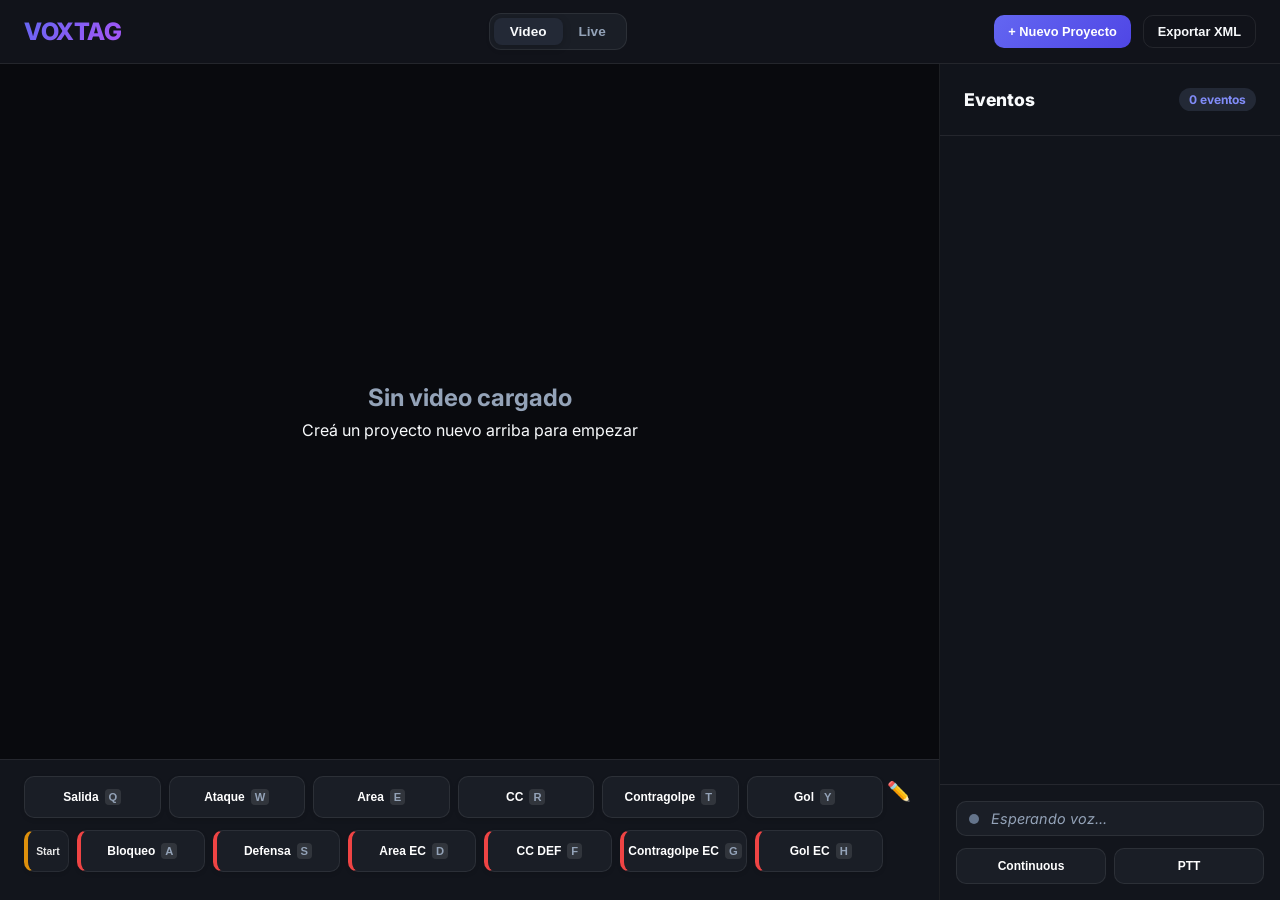
<file: index.html>
<!DOCTYPE html>
<html lang="es">
<head>
    <meta charset="UTF-8">
    <meta name="viewport" content="width=device-width, initial-scale=1.0, maximum-scale=1.0, user-scalable=no, viewport-fit=cover">
    <title>VoxTag — Voice Event Coding</title>
    <!-- Version busting -->
    <link rel="stylesheet" href="css/styles.css?v=2002">
    <link rel="preconnect" href="https://fonts.googleapis.com">
    <link rel="preconnect" href="https://fonts.gstatic.com" crossorigin>
    <link href="https://fonts.googleapis.com/css2?family=Inter:wght@400;500;600;700;800;900&display=swap" rel="stylesheet">
</head>
<body id="voxtag-app">
    <header id="app-header">
        <div class="logo">VOXTAG</div>
        <div class="switcher">
            <button id="mode-video" class="active">Video</button>
            <button id="mode-live">Live</button>
        </div>
        <div class="header-actions">
            <button id="btn-new-game" class="btn btn-sm btn-primary">+ Nuevo Proyecto</button>
            <button id="btn-export" class="btn btn-sm btn-outline">Exportar XML</button>
        </div>
    </header>

    <main id="main-container">
        <section id="interaction-area">
            <div id="media-slot">
                <div id="player-container">
                    <div id="video-player-container"></div>
                    <div id="no-game-overlay" class="player-overlay">
                        <div class="overlay-content">
                            <h3>Sin video cargado</h3>
                            <p>Creá un proyecto nuevo arriba para empezar</p>
                        </div>
                    </div>
                </div>

                <div id="live-display" style="display: none;">
                    <div id="live-timer-display">00:00</div>
                    <button id="btn-timer-toggle" class="btn btn-primary" style="padding: 16px 40px; font-size: 1.2rem;">Iniciar Partido</button>
                </div>
            </div>

            <div id="tag-bar" class="tag-bar">
                <div class="tag-bar-header" style="display: flex; justify-content: space-between; margin-bottom: 12px; align-items: flex-start;">
                    <div class="tag-rows-wrap" style="flex: 1;">
                        <div class="tag-team-row" id="tag-buttons-a"></div>
                        <div class="tag-team-row" id="tag-buttons-b"></div>
                    </div>
                    <button id="btn-toggle-tag-editor" class="btn btn-ghost" style="font-size: 1.2rem;">✏️</button>
                </div>

                <!-- Tag editor (inline) -->
                <div id="tag-editor-inline" class="tag-editor-inline" style="display: none;">
                    <div class="tag-editor-inline-row">
                        <input id="edit-tag-label" type="text" placeholder="Nombre" />
                        <input id="edit-tag-pre" type="number" class="tag-edit-num" placeholder="Pre" min="0" />
                        <input id="edit-tag-post" type="number" class="tag-edit-num" placeholder="Post" min="0" />
                        <select id="edit-tag-row">
                            <option value="top">Propio (Arriba)</option>
                            <option value="bottom">Rival (Abajo)</option>
                        </select>
                        <input id="edit-tag-aliases" type="text" placeholder="Apodos (separados por coma)" style="flex: 1; min-width: 150px;" />
                        <button id="btn-save-tag" class="btn btn-primary btn-sm">Guardar</button>
                        <button id="btn-delete-tag" class="btn btn-outline btn-sm" style="color: var(--danger);">🗑️</button>
                        <button id="btn-cancel-tag-edit" class="btn btn-ghost btn-sm">✕</button>
                    </div>
                </div>
            </div>

            </div>
        </section>

        <section id="event-sidebar">
            <div class="sidebar-header">
                <h3>Eventos</h3>
                <span id="event-count" class="badge">0 eventos</span>
            </div>
            <div id="event-list"></div>

            <div id="voice-controls">
                <div class="voice-status-bar">
                    <div id="voice-indicator" class="indicator"></div>
                    <div id="recognized-output" class="recognized-text">Esperando voz...</div>
                </div>
                <div class="voice-buttons">
                    <button id="btn-voice-constant" class="btn-voice btn-constant" title="Continuous Mode">Continuous</button>
                    <button id="btn-voice-ptt" class="btn-voice btn-ptt" title="Push-to-Talk">PTT</button>
                </div>
            </div>
        </section>
    </main>

    <div id="modal-new-game" class="modal hidden" style="display: none;">
        <div class="modal-backdrop"></div>
        <div class="modal-box">
            <h2>Nuevo Proyecto</h2>
            <div class="form-group">
                <label>Título del Partido</label>
                <input id="input-game-title" type="text" placeholder="Ej: Final de Copa">
            </div>
            <div class="form-group">
                <label>Tipo de Proyecto</label>
                <div class="mode-selector-modal">
                    <label class="radio-label">
                        <input type="radio" name="project-mode" value="video" checked> Video (YouTube)
                    </label>
                    <label class="radio-label">
                        <input type="radio" name="project-mode" value="live"> Live (Cronómetro)
                    </label>
                </div>
            </div>
            <div id="yt-input-group" class="form-group">
                <label>YouTube Link o ID</label>
                <input id="input-youtube-id" type="text" placeholder="https://www.youtube.com/watch?v=...">
            </div>
            <div class="modal-actions">
                <button id="btn-cancel-game" class="btn btn-outline">Cancelar</button>
                <button id="btn-save-game" class="btn btn-primary">Crear Proyecto</button>
            </div>
        </div>
    </div>

    <div id="toast-container"></div>

    <!-- Scripts -->
    <script src="js/VideoPlayer.js?v=1773"></script>
    <script src="js/YTPlayer.js?v=1773"></script>
    <script src="js/store.js?v=1773"></script>
    <script src="js/timer.js?v=1773"></script>
    <script src="js/voice.js?v=1773"></script>
    <script src="js/export.js?v=1773"></script>
    <script src="js/app.js?v=1773"></script>
</body>
</html>
</file>
<file: css/styles.css>
/* ═══════════════════════════════════════════
   VoxTag — Premium Design System
   ═══════════════════════════════════════════ */

:root {
  --bg-primary: #0a0c10;
  --bg-secondary: #12151c;
  --bg-tertiary: #1a1e26;
  --bg-elevated: #232936;
  --bg-hover: #2d3444;
  
  --text-primary: #f8fafc;
  --text-secondary: #94a3b8;
  --text-muted: #64748b;

  --accent: #6366f1;
  --accent-hover: #818cf8;
  --accent-glow: rgba(99, 102, 241, 0.2);
  
  --success: #10b981;
  --danger: #ef4444;
  --warning: #f59e0b;

  --border: rgba(255,255,255,0.08);
  
  --r-md: 10px;
  --shadow-lg: 0 10px 25px -5px rgba(0, 0, 0, 0.3);
}

* { box-sizing: border-box; margin: 0; padding: 0; }

body {
  font-family: 'Inter', system-ui, -apple-system, sans-serif;
  background: var(--bg-primary);
  color: var(--text-primary);
  height: 100vh;
  display: flex;
  flex-direction: column;
  overflow: hidden;
  -webkit-font-smoothing: antialiased;
}

/* ── Header ── */
#app-header {
  height: 64px;
  display: flex;
  align-items: center;
  justify-content: space-between;
  padding: 0 24px;
  background: rgba(18, 21, 28, 0.95);
  backdrop-filter: blur(10px);
  border-bottom: 1px solid var(--border);
  z-index: 100;
}

.logo { 
    font-weight: 800; 
    font-size: 1.5rem; 
    letter-spacing: -0.02em; 
    background: linear-gradient(135deg, #6366f1, #a855f7);
    -webkit-background-clip: text;
    -webkit-text-fill-color: transparent;
}

.switcher {
    display: flex;
    background: var(--bg-tertiary);
    padding: 4px;
    border-radius: 12px;
    border: 1px solid var(--border);
}

.switcher button {
    padding: 6px 16px;
    border: none;
    border-radius: 8px;
    background: transparent;
    color: var(--text-secondary);
    font-weight: 700;
    font-size: 0.85rem;
    cursor: pointer;
    transition: all 0.2s;
}

.switcher button.active {
    background: var(--bg-elevated);
    color: var(--text-primary);
    box-shadow: 0 2px 8px rgba(0,0,0,0.2);
}

.header-actions { display: flex; gap: 12px; }

/* ── Main Layout ── */
#main-container {
  height: calc(100vh - 64px);
  display: grid;
  grid-template-columns: 1fr 340px;
  overflow: hidden;
}

#interaction-area {
  display: flex;
  flex-direction: column;
  border-right: 1px solid var(--border);
  height: 100%;
  overflow: hidden;
}

#media-slot {
  flex: 1;
  background: #000;
  position: relative;
  display: flex;
  align-items: center; justify-content: center;
  min-height: 0;
  overflow: hidden;
}

#player-container, #live-display { 
  width: 100%; 
  height: 100%; 
  position: relative; 
  display: flex;
  align-items: center;
  justify-content: center;
  padding: 20px;
}
#video-player-container { 
  width: auto;
  max-width: 100%;
  max-height: 100%;
  aspect-ratio: 16 / 9;
  background: #000;
  box-shadow: 0 20px 50px rgba(0,0,0,0.5);
  border-radius: 8px;
  overflow: hidden;
  position: relative; 
}

#video-player-container iframe {
  position: absolute;
  top: 0; left: 0;
  width: 100%;
  height: 100%;
}

.player-overlay {
  position: absolute; inset: 0; background: rgba(10, 12, 16, 0.9);
  display: flex; align-items: center; justify-content: center; text-align: center;
  z-index: 10;
}

.overlay-content h3 { font-size: 1.5rem; margin-bottom: 8px; color: var(--text-secondary); }

/* ── Live Display ── */
#live-display {
    display: flex;
    flex-direction: column;
    align-items: center;
    justify-content: center;
    gap: 30px;
}
#live-timer-display { font-size: 8rem; font-weight: 900; font-variant-numeric: tabular-nums; letter-spacing: -2px; }

/* ── Tag Bar ── */
.tag-bar {
  background: var(--bg-secondary);
  padding: 16px 24px;
  border-top: 1px solid var(--border);
  flex-shrink: 0;
}

.tag-rows-wrap { display: flex; flex-direction: column; gap: 12px; }
.tag-team-row { display: flex; gap: 8px; min-height: 42px; width: 100%; }

.tag-btn {
  flex: 1 1 0;
  min-width: 0;
  justify-content: center;
  padding: 8px 4px;
  border-radius: 10px;
  border: 1px solid var(--border);
  background: var(--bg-tertiary);
  color: #fff;
  font-weight: 700;
  font-size: 0.75rem;
  cursor: pointer;
  transition: all 0.2s cubic-bezier(0.4, 0, 0.2, 1);
  display: flex;
  align-items: center;
  gap: 6px;
  box-shadow: 0 2px 4px rgba(0,0,0,0.1);
  white-space: nowrap;
  overflow: hidden;
  text-overflow: ellipsis;
}

.tag-btn:hover { 
    transform: translateY(-2px);
    border-color: var(--accent);
    background: var(--bg-hover);
    box-shadow: 0 4px 12px rgba(0,0,0,0.2);
}

.tag-btn-rival { border-left: 4px solid var(--danger); }
.tag-btn.tag-flash { animation: tagFlash 0.5s; background: var(--accent); }

@keyframes tagFlash { 
    0% { transform: scale(1); background: var(--accent); }
    50% { transform: scale(1.05); background: white; color: black; }
    100% { transform: scale(1); }
}

@keyframes timerBlink {
    0%, 100% { opacity: 1; color: var(--text-primary); }
    50% { opacity: 0.3; color: var(--warning); }
}

.timer-blink {
    animation: timerBlink 1.2s infinite;
}

/* ── Start Button ── */
.tag-btn-sync {
    flex: 0 0 45px !important; /* Ancho fijo pequeño, aprox mitad de un botón standard */
    border-left: 4px solid var(--warning) !important;
    min-width: 45px !important;
    font-size: 0.65rem !important;
    opacity: 0.9;
}
.tag-btn-sync:hover { border-color: var(--warning) !important; opacity: 1; }

/* Mobile start button */
@media (max-width: 1024px) {
    .tag-btn-sync {
        flex: 1 1 100% !important;
        min-width: 100% !important;
        height: 34px !important;
        order: -1; /* Asegurar que esté arriba */
        margin-bottom: 4px;
    }
}

.hotkey-label { 
    font-size: 0.7rem; 
    padding: 2px 4px; 
    background: rgba(255,255,255,0.1); 
    border-radius: 4px; 
    color: var(--text-secondary); 
}

/* ── Voice ── */
#voice-controls {
  padding: 16px;
  background: var(--bg-secondary);
  border-top: 1px solid var(--border);
  flex-shrink: 0;
}

.voice-status-bar {
  display: flex;
  align-items: center;
  gap: 12px;
  margin-bottom: 12px;
  padding: 8px 12px;
  background: var(--bg-tertiary);
  border-radius: 10px;
  border: 1px solid var(--border);
}

.indicator { width: 10px; height: 10px; border-radius: 50%; background: var(--text-muted); }
.indicator.listening { 
    background: var(--danger); 
    box-shadow: 0 0 12px var(--danger); 
    animation: pulse 1.5s infinite;
}

@keyframes pulse {
    0% { opacity: 1; transform: scale(1); }
    50% { opacity: 0.6; transform: scale(1.2); }
    100% { opacity: 1; transform: scale(1); }
}

.recognized-text { font-size: 0.9rem; color: var(--text-secondary); font-style: italic; }

.voice-buttons { display: flex; gap: 8px; }
.btn-voice { 
    flex: 1; padding: 10px; border-radius: 10px; border: 1px solid var(--border); 
    background: var(--bg-tertiary); color: #fff; cursor: pointer; font-weight: 700;
    font-size: 0.75rem;
    transition: all 0.2s;
}
.btn-voice.active { background: var(--accent); border-color: transparent; box-shadow: 0 4px 12px var(--accent-glow); }

/* ── Sidebar ── */
#event-sidebar { 
    background: #11141b; 
    display: flex; 
    flex-direction: column; 
    height: 100%;
    overflow: hidden;
}
.sidebar-header { 
    padding: 24px; 
    border-bottom: 1px solid var(--border); 
    display: flex; justify-content: space-between; align-items: center; 
    flex-shrink: 0;
}
.sidebar-header h3 { font-size: 1.1rem; font-weight: 800; }
.badge { background: var(--bg-elevated); padding: 4px 10px; border-radius: 20px; font-size: 0.75rem; font-weight: 700; color: var(--accent-hover); }

#event-list { 
    flex: 1; 
    overflow-y: auto; 
    padding: 16px; 
    display: flex; 
    flex-direction: column; 
    gap: 8px; 
    min-height: 0;
}
.event-item { 
    background: var(--bg-tertiary); padding: 12px 16px; border-radius: 10px; 
    border: 1px solid var(--border); border-left: 4px solid var(--accent);
    transition: transform 0.2s;
    display: flex;
    justify-content: space-between;
    align-items: center;
    gap: 12px;
}
.event-item-content { flex: 1; min-width: 0; }
.btn-delete-event {
    background: transparent;
    color: var(--text-muted);
    border: none;
    cursor: pointer;
    padding: 6px;
    border-radius: 6px;
    transition: all 0.2s;
    display: flex;
    align-items: center; justify-content: center;
}
.btn-delete-event:hover {
    background: rgba(239, 68, 68, 0.1);
    color: var(--danger);
}
.event-item:hover { transform: translateX(4px); background: var(--bg-hover); }
.event-item-rival { border-left-color: var(--danger); }

/* ── Tag Editor Inline ── */
.tag-editor-inline {
    margin-top: 12px;
    padding: 16px;
    background: var(--bg-elevated);
    border-radius: 12px;
    border: 1px solid var(--accent);
}
.tag-editor-inline-row { display: flex; gap: 10px; align-items: center; flex-wrap: wrap; }
.tag-editor-inline-row input, .tag-editor-inline-row select { 
    padding: 8px 12px; border-radius: 8px; border: 1px solid var(--border); 
    background: var(--bg-primary); color: #fff; font-size: 0.85rem;
}
.tag-edit-num { width: 70px; }

/* ── Utils ── */
.btn { padding: 10px 20px; border-radius: 10px; border: none; cursor: pointer; font-weight: 700; font-size: 0.9rem; transition: all 0.2s; }
.btn-sm { padding: 8px 14px; font-size: 0.8rem; }
.btn-primary { background: linear-gradient(135deg, #6366f1, #4f46e5); color: #fff; }
.btn-primary:hover { filter: brightness(1.1); transform: translateY(-1px); }

.btn-danger { background: var(--danger); color: #fff; }
.btn-danger:hover { filter: brightness(1.1); transform: translateY(-1px); }

.btn-warning { background: var(--warning); color: #000; }
.btn-warning:hover { filter: brightness(1.1); transform: translateY(-1px); }
.btn-outline { background: transparent; border: 1px solid var(--border); color: var(--text-primary); }
.btn-outline:hover { background: var(--bg-tertiary); }
.btn-ghost { background: transparent; color: var(--text-muted); padding: 4px; }
.btn-ghost:hover { color: var(--text-primary); background: rgba(255,255,255,0.05); }

/* ── Modals ── */
.modal { position: fixed; inset: 0; display: flex; align-items: center; justify-content: center; z-index: 1000; }
.modal.hidden { display: none; }
.modal-backdrop { position: absolute; inset: 0; background: rgba(0,0,0,0.8); backdrop-filter: blur(4px); }
.modal-box { position: relative; width: 440px; background: var(--bg-secondary); padding: 32px; border-radius: 20px; border: 1px solid var(--border); box-shadow: var(--shadow-lg); }
.modal-box h2 { margin-bottom: 24px; font-weight: 800; }
.form-group { margin-bottom: 20px; }
.form-group label { display: block; margin-bottom: 10px; font-size: 0.85rem; font-weight: 600; color: var(--text-secondary); }
.form-group input { width: 100%; padding: 12px; border-radius: 10px; border: 1px solid var(--border); background: var(--bg-primary); color: #fff; outline: none; transition: border-color 0.2s; }
.form-group input:focus { border-color: var(--accent); }
.modal-actions { display: flex; justify-content: flex-end; gap: 12px; margin-top: 32px; }

.mode-selector-modal { display: flex; gap: 20px; background: var(--bg-primary); padding: 12px; border-radius: 10px; border: 1px solid var(--border); }
.radio-label { display: flex; align-items: center; gap: 8px; font-size: 0.9rem; cursor: pointer; color: var(--text-primary); }
.radio-label input { width: auto; cursor: pointer; }

#toast-container { position: fixed; bottom: 32px; right: 32px; display: flex; flex-direction: column; gap: 10px; z-index: 2000; }
.toast { 
    padding: 14px 24px; border-radius: 12px; background: var(--bg-elevated); 
    border-left: 4px solid var(--accent); color: #fff; font-weight: 600;
    box-shadow: 0 10px 15px -3px rgba(0,0,0,0.4);
    animation: slideIn 0.3s cubic-bezier(0.17, 0.67, 0.83, 0.67); 
}
.toast.error { border-left-color: var(--danger); }
.toast.success { border-left-color: var(--success); }

@keyframes slideIn { from { transform: translateX(100px); opacity: 0; } to { transform: translateX(0); opacity: 1; } }

/* ── Mobile Optimization (Breakpoints) ── */
@media (max-width: 1024px) {
    #app-header {
        height: 50px;
        padding: 0 16px;
        flex-direction: row;
        justify-content: space-between;
    }
    
    #app-header .logo { font-size: 1.1rem; }
    .header-actions { display: flex !important; gap: 8px; } 
    #mode-video, #mode-live { display: none !important; } /* Ocultamos switcher de modo */
    
    .switcher { display: none !important; }
    #player-container { display: none !important; }
    
    #live-display { 
        display: flex !important; 
        visibility: visible !important;
        opacity: 1 !important;
        flex-direction: row !important; /* Timer y Botón lado a lado */
        height: auto !important;
        gap: 15px !important;
        padding: 6px 16px !important;
        justify-content: space-between !important;
        align-items: center !important;
        background: var(--bg-elevated);
    }

    #main-container {
        display: flex;
        flex-direction: column;
        height: calc(100vh - 50px);
        overflow: hidden;
    }
    
    #interaction-area {
        flex: 0 0 auto;
        display: flex;
        flex-direction: column;
        height: auto;
        border-right: none;
        border-bottom: 1px solid var(--border);
    }
    
    #media-slot { display: block !important; } /* Fix: allow it to show children like the timer */

    #live-timer-display { 
        font-size: 1.6rem !important; 
        margin: 0 !important;
        flex-shrink: 0;
    }
    
    /* Tablet scaling for timer */
    @media (min-width: 700px) {
        #live-timer-display { font-size: 2.2rem !important; }
        #btn-timer-toggle { padding: 8px 24px !important; font-size: 1rem !important; }
    }
    
    #btn-timer-toggle {
        padding: 6px 16px !important;
        font-size: 0.85rem !important;
        height: auto !important;
        width: auto !important;
        margin: 0 !important;
    }

    .tag-bar { padding: 8px; }
    .tag-rows-wrap { gap: 4px; }
    .tag-team-row { flex-wrap: wrap; height: auto; gap: 4px; }
    
    .tag-btn {
        flex: 1 1 30%;
        padding: 10px 4px; 
        font-size: 0.72rem;
        min-width: 70px;
    }

    /* Tablet adjustment: use more columns on wider screens */
    @media (min-width: 700px) {
        .tag-btn {
            flex: 1 1 18%;
        }
    }

    #event-sidebar {
        flex: 1;
        display: flex;
        flex-direction: column;
        width: 100%;
        min-height: 0;
        overflow: hidden;
    }

    #voice-controls { 
        order: 1; /* Mics ARRIBA de los clips */
        padding: 10px 16px; 
        background: var(--bg-secondary);
        border-bottom: 1px solid var(--border);
    }
    
    .sidebar-header { 
        order: 2; 
        padding: 6px 16px;
        background: var(--bg-tertiary);
        font-size: 0.75rem;
    }
    
    #event-list { 
        order: 3;
        flex: 1;
        overflow-y: auto;
        padding: 8px;
        min-height: 0;
    }

    .voice-buttons { gap: 8px; }
    .btn-voice { padding: 10px; font-size: 0.75rem; }
    .recognized-text { font-size: 0.7rem; }

    .modal-box { width: 95%; padding: 20px; }
    .mode-selector-modal label:first-child { display: none; }
}
</file>
